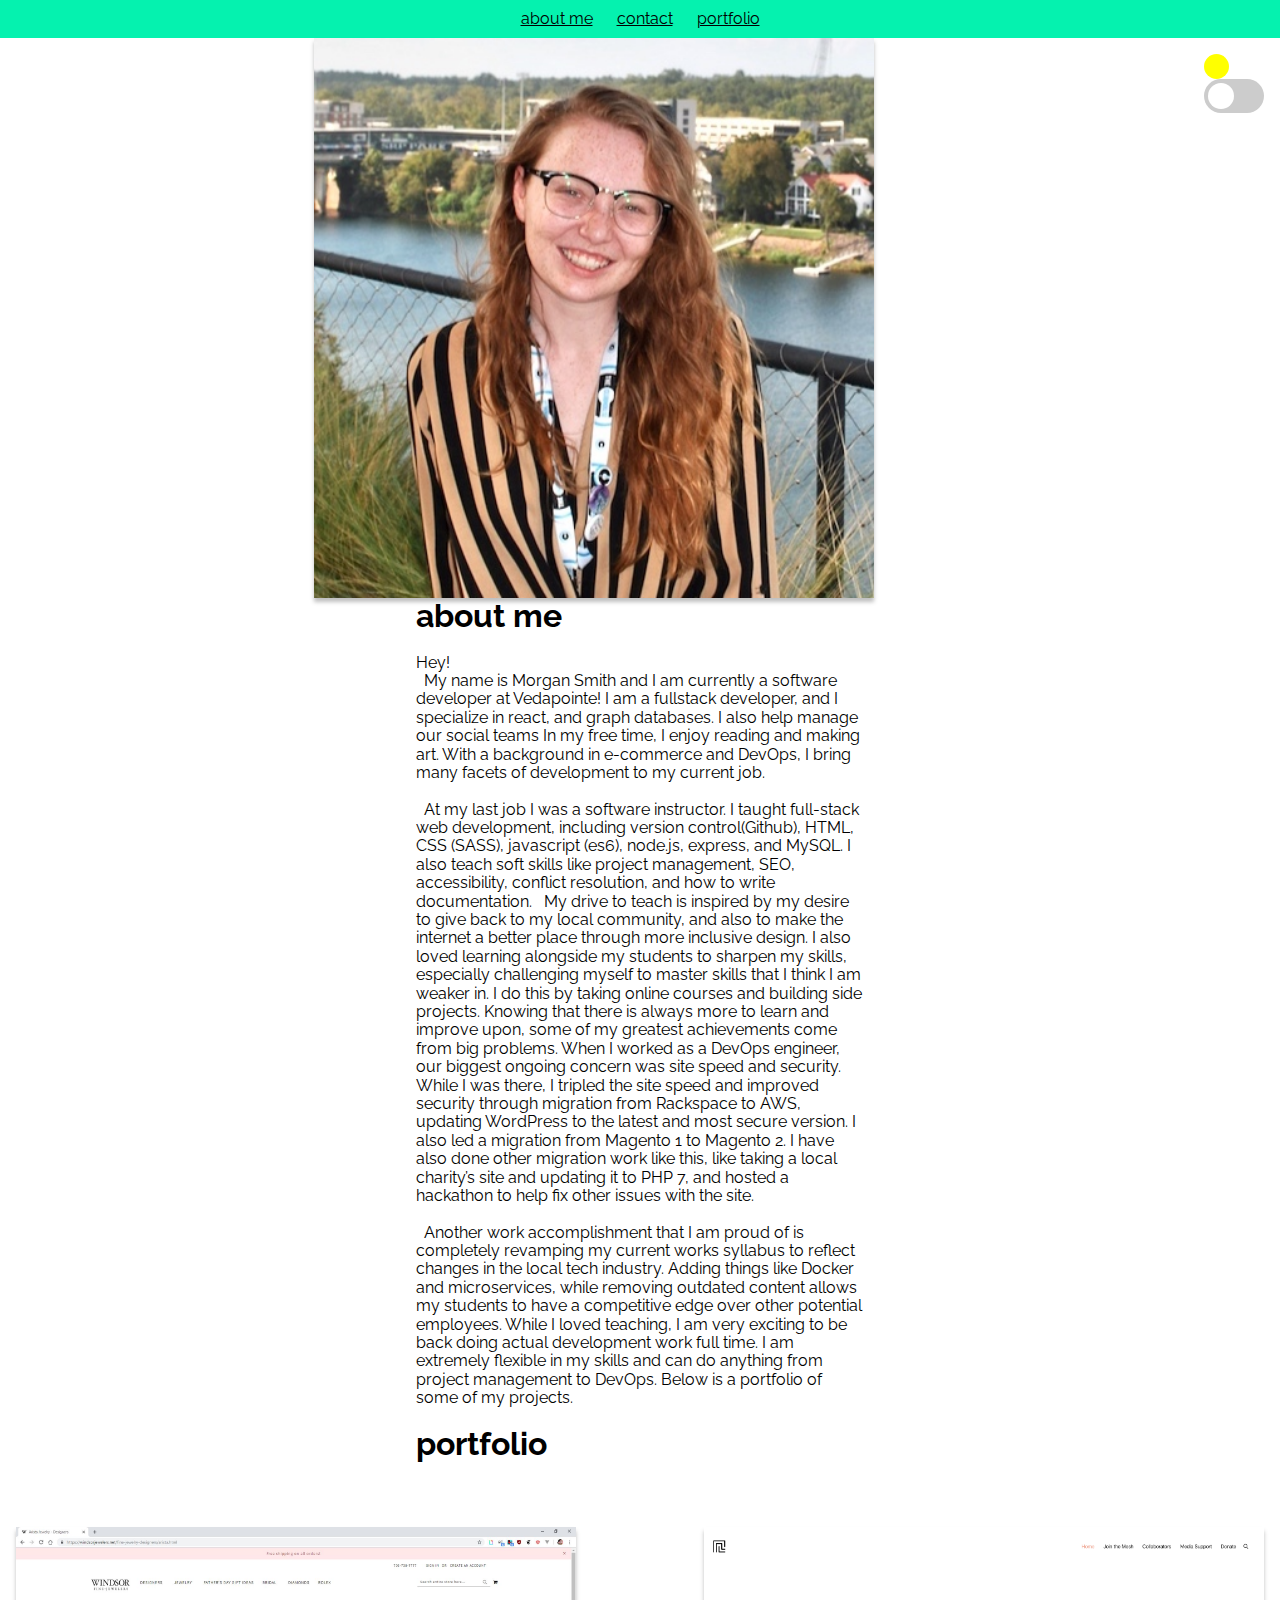
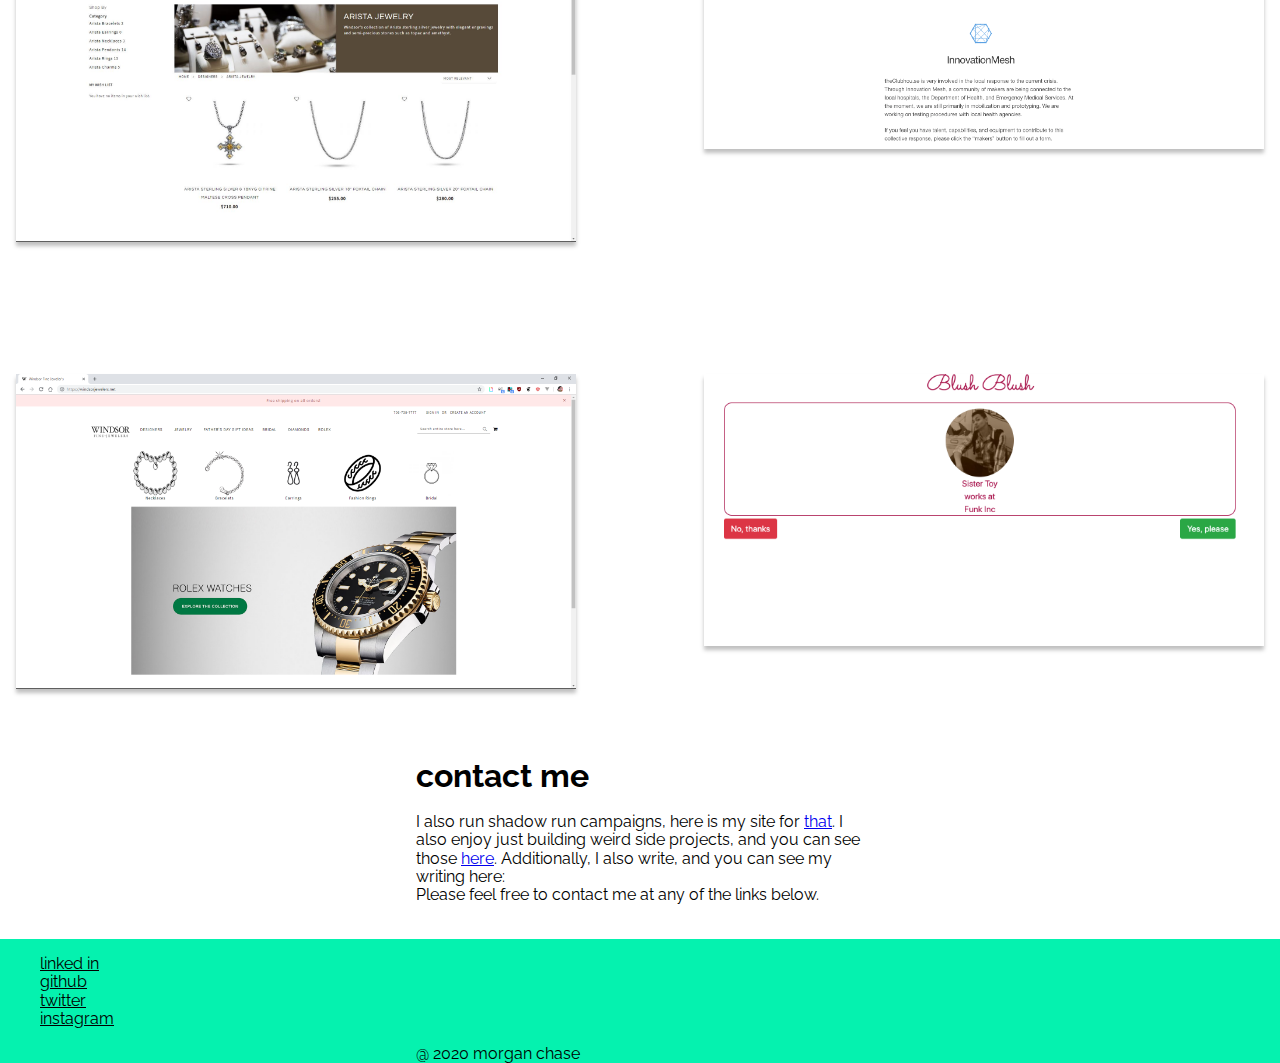
<file: index.html>
<!DOCTYPE html>
<html lang="en">
  <head>
    <meta charset="utf-8">
    <meta http-equiv="X-UA-Compatible" content="IE=edge">
    <meta name="viewport" content="width=device-width,initial-scale=1.0">
    <meta name="description" content="Personal website for Morgan Smith">
    <link rel="stylesheet" type="text/css" href="site.css" id="theme">
    <link rel="stylesheet" type="text/css" href="button.css">
    <link rel="stylesheet" type="text/css" href="normalize.css">
    <title>personal site</title>
    <meta name="google-site-verification" content="PsWE1QNTb9LAgMBivVRSAWg-OwIACHAHlVBh96Zw9to" />
    <link href="https://fonts.googleapis.com/css?family=Raleway|VT323&display=swap" rel="stylesheet">
  </head>

<body>
        <header> <!--add skip tab index, rename class or id selfie no confusion-->
            <a href="#about_me">about me</a>
            <a href="#contact">contact</a>
            <a href="#portfolio">portfolio</a>
        </header>
        <div class="content">
          <div id="darkButton">
            <div class="sun" id="on">
              </div>
              <div class="moon" id="off">
              </div>
              <div class="switchContainer">
                <label class="switch">
                <input type="checkbox" id="sunshine" onclick="nightTime()">
                <span class="slider round"></span>
              </label>
              </div>
            </div>
          <div class="selfie">
            <img src="images/selfie.jpg" alt = "me, sitting on the roof of the cyber center" class="images box" id="selfie">
          </div>
            <h1 class="depth">about me</h1>
            </br>
              <p id="about_me" class="depth">Hey!
                <br>
                &nbsp My name is Morgan Smith and I am currently a software developer at Vedapointe! I am a fullstack developer, and I specialize in react, and graph databases. I also help manage our social teams
                In my free time, I enjoy reading and making art. 
                With a background in e-commerce and DevOps, I bring many facets of development to my current job.
              </p>
              </br>
              <p class="depth">
                &nbsp At my last job I was a software instructor. I taught full-stack web development, including version control(Github), HTML, CSS (SASS), javascript (es6), node.js, express, and MySQL. 
                I also teach soft skills like project management, SEO, accessibility, conflict resolution, and how to write documentation. 
                &nbsp My drive to teach is inspired by my desire to give back to my local community, and also to make the internet a better place through more inclusive design. I also loved learning alongside my students to sharpen my skills, especially challenging myself to master skills that I think I am weaker in. I do this by taking online courses and building side projects.
                Knowing that there is always more to learn and improve upon, some of my greatest achievements come from big problems. When I worked as a DevOps engineer, our biggest ongoing concern was site speed and security. While I was there, I tripled the site speed and improved security through migration from Rackspace to AWS, updating WordPress to the latest and most secure version. I also led a migration from Magento 1 to Magento 2. I have also done other migration work like this, like taking a local charity’s site and updating it to PHP 7, and hosted a hackathon to help fix other issues with the site.
              </p>
            </br>
              <p class="depth">
                  &nbsp Another work accomplishment that I am proud of is completely revamping my current works syllabus to reflect changes in the local tech industry. Adding things like Docker and microservices, while removing outdated content allows my students to have a competitive edge over other potential employees.
                While I loved teaching, I am very exciting to be back  doing actual development work full time. I am extremely flexible in my skills and can do anything from project management to DevOps. Below is a portfolio of some of my projects.
                </p>
              </br>
              <h1 class="depth">portfolio</h1>
              <div id="portfolio" class="grid-container depth">
                  <div class="grid-item">
                    <img src="images/example of work 1.jpg" alt="screenshot of magento 2 website" class="images">
                  </div>
                  <div class="grid-item">
                    <img src="images/innovation.png" alt="screenshot of magento 2 website" class="images">
                  </div>
                  <div class="grid-item">
                      <img src="images/example of work 2.png" alt="screenshot of magento 2 website" class="images">
                  </div>
                  <div class="grid-item"> 
                    <img src="images/mobile.png" alt="screenshot of mobile website" class="images">
                  </div>
              </div>
    
      <h1 id="contact" class="depth"> contact me</h1>
      <br>
      <p class="depth">I also run shadow run campaigns, here is my site for <a href="http://spookygovernmentwebsite.com/">that</a>. I also enjoy just building weird side projects, and you can see those <a href="http://morganchasemakes.com/">here</a>. Additionally, I also write, and you can see my writing here:</p>
      <p class="depth">Please feel free to contact me at any of the links below.</p>
      <br>
    </div>
    <footer id="footer">
        <ul>
          <li><a href="https://www.linkedin.com/in/morgan-smith-bb4258139/">linked in</a></li>
          <li><a href="https://github.com/glitchgirl">github</a></li>
          <li><a href="https://twitter.com/morganc_smith">twitter</a></li>
          <li><a href="https://www.instagram.com/morganchasemakes/instagram">instagram</a></li>
        </ul>
        <p class="depth">@ 2020 morgan chase</p>
    </footer>
    <script src="main.js"></script>
</body>
</html>
</file>
<file: site.css>
/*START MAIN*/
header{
    background-color: #05F2AF;
    color:black;
    text-align: center;
    padding: 10px;
    font-family: 'Raleway', sans-serif;
}

header a{
    color:black;
    padding: 10px;
}

footer {
    background-color: #05F2AF;
    color:black;
    position: absolute;
    font-family: 'Raleway', sans-serif;
    margin-bottom: -50px;
    width: 100%;
}

footer a{
    color:black;
}

#container {
    position: relative;
    min-height: 100vh;
}

.content {
    font-family: 'Raleway', sans-serif;
    padding-bottom: 1rem;
    min-height:100vh;    /* Footer height */
}

.box{
    justify-content:center;
    display:block;
    margin:auto;
}

.depth{
    width:35vw;
    height:auto;
    justify-content:center;
    display:block;
    margin:auto;
}


li{
    list-style: none;
}

.grid-container{
    display: grid;
    grid-template-columns: auto auto;
}
.grid-item{
    padding:5vw;
}

.images{
    width:35rem;
    height:auto;
    box-shadow: 0px 4px 4px rgba(0, 0, 0, 0.25);
}

@media only screen and (max-width: 600px) {
    .depth {
        width:60vw;
    }
    .grid-container{
        grid-template-columns: auto;
    }
    .images{
        width:50vw;
        height:auto;
    }
}
</file>
<file: button.css>
#darkButton{
    float:right;
    padding: 1em;
}
.sun{
    height: 25px;
    width: 25px;
    background-color: yellow;
    border-radius: 50%;
}

.moon{
    height: 25px;
    width: 25px;
    background-color: #bbb;
    border-radius: 50%;
  }
  #on{
    display:block;
  }
  #off{
    display:none;
  }
  .switch {
    position: relative;
    display: inline-block;
    width: 60px;
    height: 34px;
  }
  
  .switch input { 
    opacity: 0;
    width: 0;
    height: 0;
  }
  
  .slider {
    position: absolute;
    cursor: pointer;
    top: 0;
    left: 0;
    right: 0;
    bottom: 0;
    background-color: #ccc;
    -webkit-transition: .4s;
    transition: .4s;
  }
  
  .slider:before {
    position: absolute;
    content: "";
    height: 26px;
    width: 26px;
    left: 4px;
    bottom: 4px;
    background-color: white;
    -webkit-transition: .4s;
    transition: .4s;
  }
  
  input:checked + .slider {
    background-color: #2196F3;
  }
  
  input:focus + .slider {
    box-shadow: 0 0 1px #2196F3;
  }
  
  input:checked + .slider:before {
    -webkit-transform: translateX(26px);
    -ms-transform: translateX(26px);
    transform: translateX(26px);
  }
  
  /* Rounded sliders */
  .slider.round {
    border-radius: 34px;
  }
  
  .slider.round:before {
    border-radius: 50%;
  }
</file>
